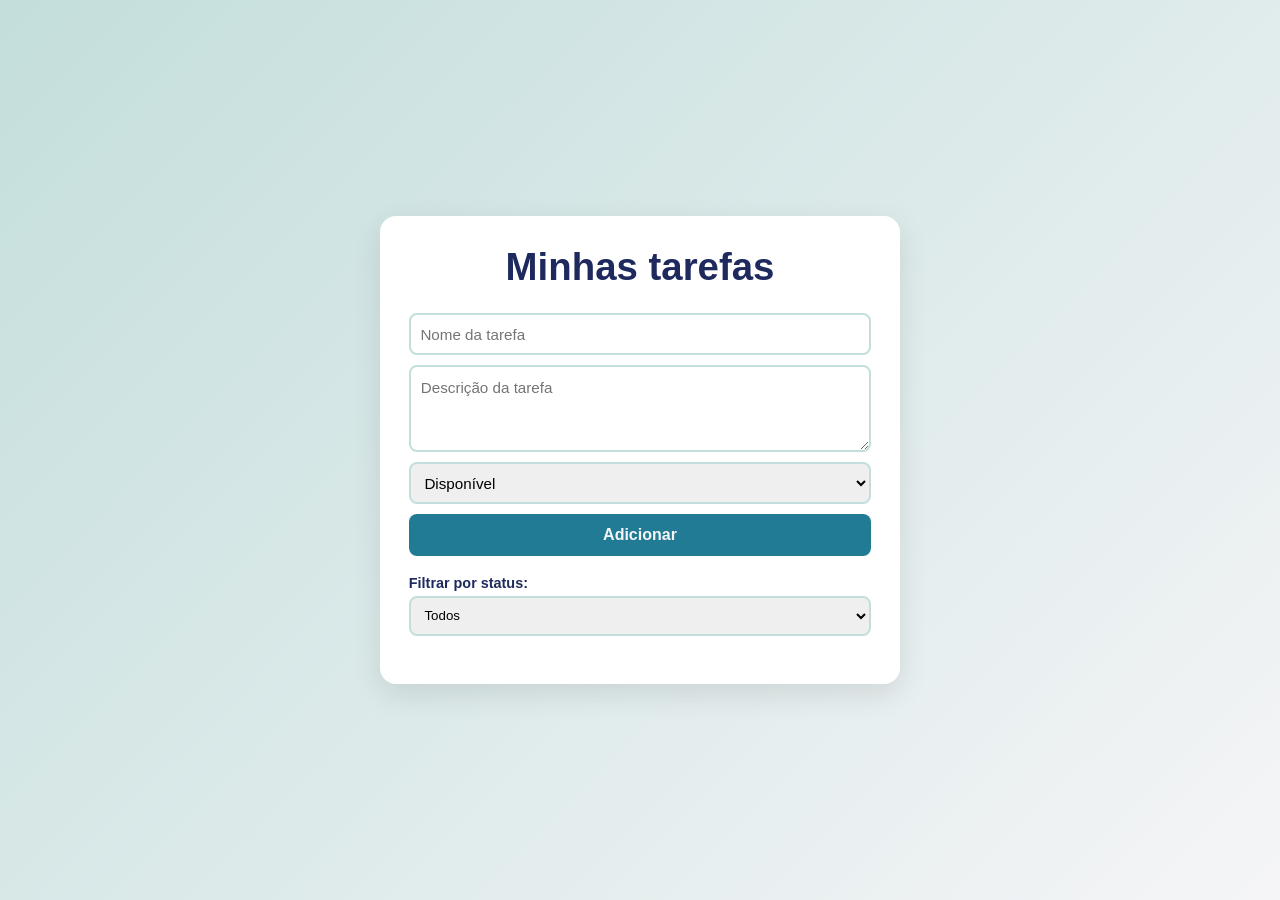
<file: index.html>
<!DOCTYPE html>
<html lang="pt-BR">

<head>
    <meta charset="UTF-8">
    <meta name="viewport" content="width=device-width, initial-scale=1.0">
    <title>TO DO LIST</title>

    <link rel="stylesheet" href="css/style.css">
</head>

<body>
    <div class="to-do-container">
        <header>
            <h1>Minhas tarefas</h1>
        </header>

        <!-- Formulário -->
        <form id="todo-form" autocomplete="off">
            <input type="text" id="nome" placeholder="Nome da tarefa" required>

            <textarea id="descricao" placeholder="Descrição da tarefa" rows="3" required></textarea>

            <select id="status">
                <option value="Disponível">Disponível</option>
                <option value="Fazendo">Fazendo</option>
            </select>

            <button type="submit">Adicionar</button>
        </form>


        <!-- Filtro -->
        <div id="filtro-container">
            <label>Filtrar por status:</label>
            <select id="filtro-status">
                <option value="Todos">Todos</option>
                <option value="Disponível">Disponível</option>
                <option value="Fazendo">Fazendo</option>
                <option value="Feita">Feita</option>
            </select>
        </div>

        <!-- Lista -->
        <section id="lista-container" style="display: none;">
            <h3 id="titulo-lista">Lista de Tarefas</h3>
            <ul id="lista-todos"></ul>
        </section>
    </div>

    <script type="module" src="js/app.js"></script>
</body>

</html>
</file>
<file: css/style.css>
* {
    margin: 0;
    padding: 0;
    box-sizing: border-box;
    font-family: Arial, Helvetica, sans-serif;
}

body {
    background: linear-gradient(135deg, #c3dedc, #f5f5f7);
    min-height: 100vh;
    display: flex;
    align-items: center;
    justify-content: center;
    color: #1E2A5E;
}

/* ===== CONTAINER ===== */
.to-do-container {
    width: 100%;
    max-width: 520px;
    background: #ffffff;
    padding: 1.8rem;
    border-radius: 16px;
    box-shadow: 0 10px 30px rgba(0, 0, 0, 0.1);
}

.to-do-container header {
    text-align: center;
    margin-bottom: 1.5rem;
}

.to-do-container h1 {
    font-size: 2.4rem;
    font-weight: bold;
}

/* ===== FORMULÁRIO ===== */
#todo-form {
    display: flex;
    flex-direction: column;
    gap: 0.6rem;
    margin-bottom: 1.2rem;
}

/* INPUT E SELECT */
#todo-form input,
#todo-form select {
    width: 100%;
    height: 42px;
    border-radius: 8px;
    border: 2px solid #c3dedc;
    padding: 0 0.6rem;
    font-size: 0.95rem;
    font-family: inherit;
    box-sizing: border-box;
}

#todo-form textarea {
    width: 100%;
    min-height: 80px;
    height: auto;            
    border-radius: 8px;
    border: 2px solid #c3dedc;
    padding: 10px;
    font-size: 0.95rem;
    font-family: inherit;
    line-height: 1.4;
    resize: vertical;
    white-space: pre-wrap;
    overflow-wrap: break-word;
    box-sizing: border-box;
    display: block;
}

/* BOTÃO */
#todo-form button {
    height: 42px;
    border-radius: 8px;
    border: none;
    background: #227B94;
    color: #F5F5F7;
    font-size: 1rem;
    font-weight: bold;
    cursor: pointer;
    transition: background 0.3s;
}

#todo-form button:hover {
    background: #125B9A;
}

/* ===== FILTRAGEM ===== */
#filtro-container {
    display: flex;
    flex-direction: column;
    gap: 0.3rem;
    margin-bottom: 1.2rem;
}

#filtro-container label {
    font-size: 0.9rem;
    font-weight: bold;
}

#filtro-container select {
    height: 40px;
    border-radius: 8px;
    border: 2px solid #c3dedc;
    padding: 0 0.6rem;
}

/* ===== LISTA ===== */
#lista-container {
    margin-top: 1rem;
}

#titulo-lista {
    margin-bottom: 0.6rem;
    font-size: 1.1rem;
}

#lista-todos {
    list-style: none;
    display: flex;
    flex-direction: column;
    gap: 0.6rem;
    width: 100%;
}

/* ITEM DA LISTA */
.todo-item {
    display: flex;
    justify-content: space-between;
    align-items: flex-start;
    background: #c3dedc;
    padding: 0.8rem;
    border-radius: 8px;
    width: 100%;
    box-sizing: border-box;
}

/* CONTEÚDO DA TAREFA */
.todo-info {
    display: flex;
    flex-direction: column;
    gap: 4px;
    width: 100%;
    min-width: 0; 
}

.todo-info strong {
    font-size: 0.95rem;
}

/* DESCRIÇÃO textarea */
.descricao {
    margin: 0;               
    padding: 0;
    font-size: 0.8rem;
    opacity: 0.8;
    white-space: pre-wrap;
    overflow-wrap: break-word;
    word-break: break-word;
    max-width: 100%;
    min-width: 0;
}

/* STATUS */
.status {
    font-size: 0.75rem;
    font-weight: bold;
    margin-top: 0.2rem;
}

.status.disponivel {
    color: #df1e00;
}


.status.fazendo {
    color: #c87f0a;
}

.status.feita {
    color: #2f7d32;
    text-decoration: line-through;
}

/* ===== AÇÕES ===== */
.todo-acoes {
    flex-shrink: 0;
}

.todo-acoes button {
    border: none;
    border-radius: 6px;
    padding: 0.3rem 0.6rem;
    cursor: pointer;
    font-size: 0.75rem;
}

.btn-remover {
    background: #d9534f;
    color: #fff;
}

.btn-remover:hover {
    background: #c9302c;
}

.alterar-status {
    margin-top: 0.4rem;
    width: fit-content;
    padding: 0.25rem 0.5rem;
    font-size: 0.75rem;
    border-radius: 6px;
    border: 1.5px solid #227B94;
    background-color: #f5f5f7;
    color: #1E2A5E;
    cursor: pointer;
    transition: background 0.2s, border 0.2s;
}

.alterar-status:hover {
    background-color: #e0eff3;
    border-color: #125B9A;
}

.alterar-status:focus {
    outline: none;
    border-color: #125B9A;
}

/* ===== RESPONSIVO ===== */
@media (max-width: 600px) {
    .to-do-container {
        margin: 1rem;
        padding: 1.4rem;
    }

    .to-do-container h1 {
        font-size: 2rem;
    }
}
</file>
